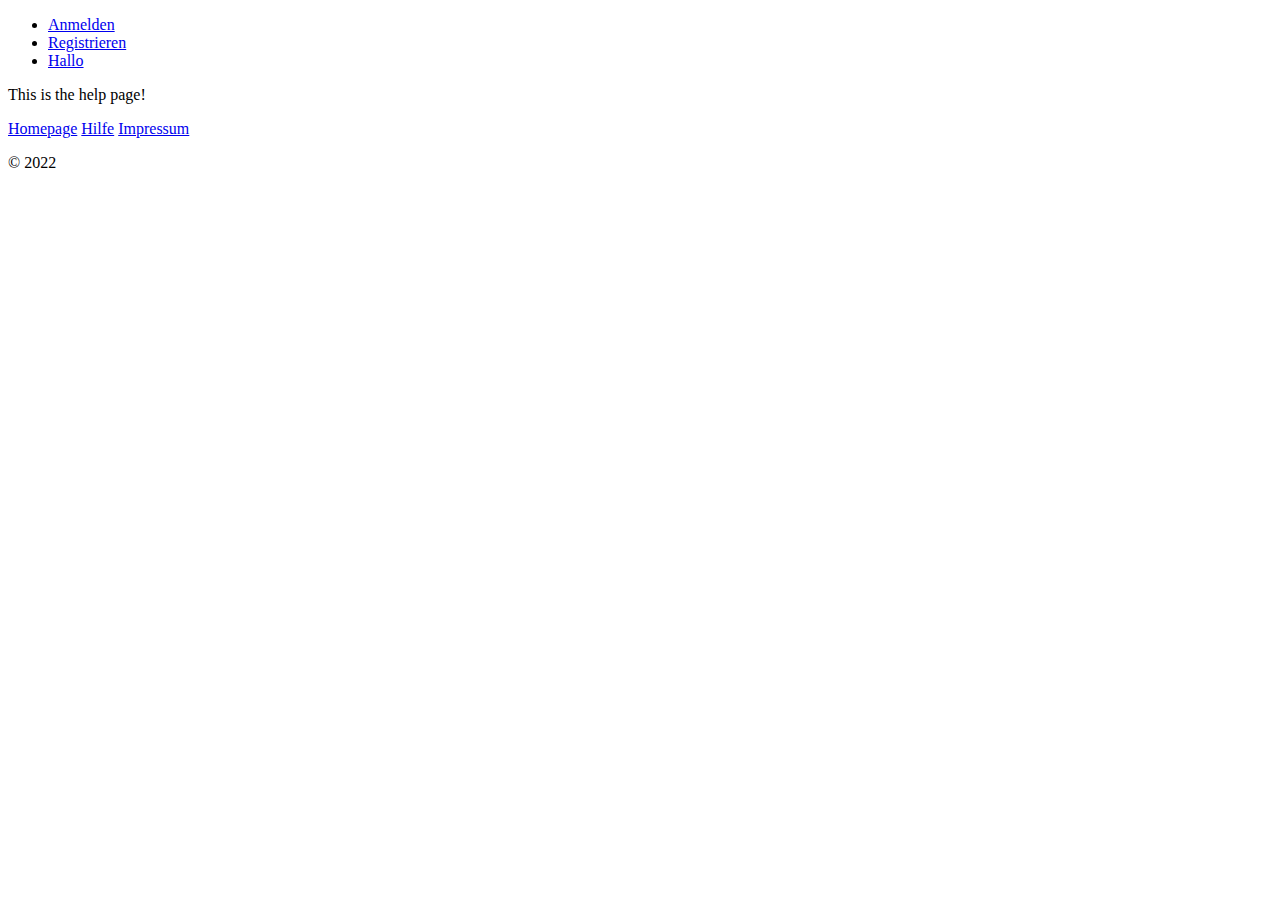
<file: help.html>
<!DOCTYPE html>
<html lang="de-AT">
<head>
	<title>Homepage</title>
	
	<!-- CSS only -->
	<link href="https://cdn.jsdelivr.net/npm/bootstrap@5.2.2/dist/css/bootstrap.min.css" rel="stylesheet" integrity="sha384-Zenh87qX5JnK2Jl0vWa8Ck2rdkQ2Bzep5IDxbcnCeuOxjzrPF/et3URy9Bv1WTRi" crossorigin="anonymous">
	<!-- JavaScript Bundle with Popper -->
	<script defer src="https://cdn.jsdelivr.net/npm/bootstrap@5.2.2/dist/js/bootstrap.bundle.min.js" integrity="sha384-OERcA2EqjJCMA+/3y+gxIOqMEjwtxJY7qPCqsdltbNJuaOe923+mo//f6V8Qbsw3" crossorigin="anonymous"></script>
	
	<!-- My Style Sheet
	<link rel="stylesheet" href="CSS/styles.css" type="text/css"> -->
	
    <meta charset="UTF-8">
	<meta name="viewport" content="width=device-width, initial-scale=1.0">
	<meta name="description" content="Häufig gestellte Fragen und andere Hilfeleistungen">
	<meta name="keywords" content="Hotel, Reservierung, Blog, Anmelden">
	<meta name="author" content="Alexander Smietana">
</head>
<body>
	<header>
		<nav>
			<ul>
				<li><a href="login.html">Anmelden</a></li>
				<li><a href="register.html">Registrieren</a></li>
				<li><a href="register2.html">Hallo</a></li>
			</ul>
		</nav>
	</header>
	<main>
		<p>This is the help page!</p>
	</main>
	<footer>
		<a href="index.html">Homepage</a>
		<a href="help.html" target="_self">Hilfe</a>
		<a href="impressum.html" target="_self">Impressum</a>
		<p>&copy; 2022</p>
	</footer>
</body>
</html>
</file>
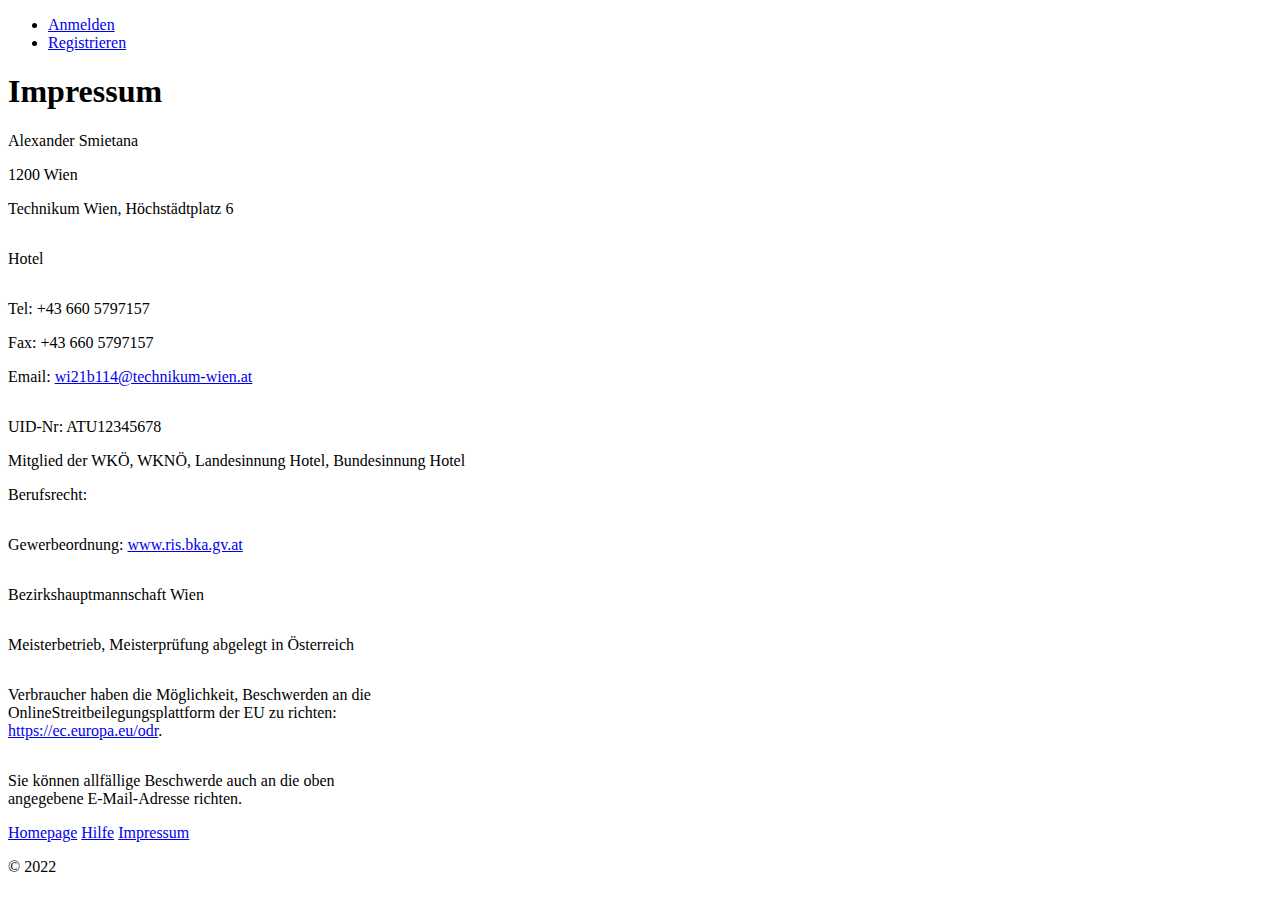
<file: impressum.html>
<!DOCTYPE html>
<html lang="de-AT">
<head>
	<title>Impressum</title>
	
	<!-- CSS only -->
	<link href="https://cdn.jsdelivr.net/npm/bootstrap@5.2.2/dist/css/bootstrap.min.css" rel="stylesheet" integrity="sha384-Zenh87qX5JnK2Jl0vWa8Ck2rdkQ2Bzep5IDxbcnCeuOxjzrPF/et3URy9Bv1WTRi" crossorigin="anonymous">
	<!-- JavaScript Bundle with Popper -->
	<script defer src="https://cdn.jsdelivr.net/npm/bootstrap@5.2.2/dist/js/bootstrap.bundle.min.js" integrity="sha384-OERcA2EqjJCMA+/3y+gxIOqMEjwtxJY7qPCqsdltbNJuaOe923+mo//f6V8Qbsw3" crossorigin="anonymous"></script>
	
	<!-- My Style Sheet
	<link rel="stylesheet" href="CSS/styles.css" type="text/css"> -->
	
    <meta charset="UTF-8"/>
	<meta name="viewport" content="width=device-width, initial-scale=1.0"/>
	<meta name="description" content="Impressum"/>
	<meta name="keywords" content="Hotel, Reservierung, Blog, Anmelden, Impressum"/>
	<meta name="author" content="Alexander Smietana"/>
</head>
<body>
	<header>
		<nav>
			<ul>
				<li><a href="login.html">Anmelden</a></li>
				<li><a href="register.html">Registrieren</a></li>
			</ul>
		</nav>
	</header>
	<main>
		<h1>Impressum</h1>
		<p>Alexander Smietana</p>
		<p>1200 Wien</p>
		<p>Technikum Wien, Höchstädtplatz 6</p>
		<p style="margin-top: 2em; margin-bottom: 2em;">Hotel</p>
		<p>Tel: +43 660 5797157</p>
		<p>Fax: +43 660 5797157</p>
		<p>Email: <a href="mailto: wi21b114@technikum-wien.at">wi21b114@technikum-wien.at</a></p>
		<p  style="margin-top: 2em">UID-Nr:  ATU12345678 </p>
		<p>Mitglied der WKÖ, WKNÖ, Landesinnung Hotel, Bundesinnung Hotel </p>
		<p style="margin-bottom: 2em;">Berufsrecht:</p>
		<p>Gewerbeordnung: <a href="https://www.ris.bka.gv.at/">www.ris.bka.gv.at</a></p>
		<p style="margin-top: 2em; margin-bottom: 2em;">Bezirkshauptmannschaft Wien</p>
		<p>Meisterbetrieb, Meisterprüfung abgelegt in Österreich</p>
		<p style="margin-top: 2em; margin-bottom: 2em;">Verbraucher haben die Möglichkeit, Beschwerden an die <br/>OnlineStreitbeilegungsplattform der EU zu richten:<br/>
		<a href="https://ec.europa.eu/consumers/odr/main/index.cfm?event=main.home.chooseLanguage">https://ec.europa.eu/odr</a>.</p>
		<p>Sie können allfällige Beschwerde auch an die oben <br/>angegebene E-Mail-Adresse richten. </p>
	</main>
	<footer>
		<a href="index.html" target="_self">Homepage</a>
		<a href="help.html" target="_self">Hilfe</a>
		<a href="impressum.html" target="_self">Impressum</a>
		<p>&copy; 2022</p>
	</footer>
</body>
</html>
</file>
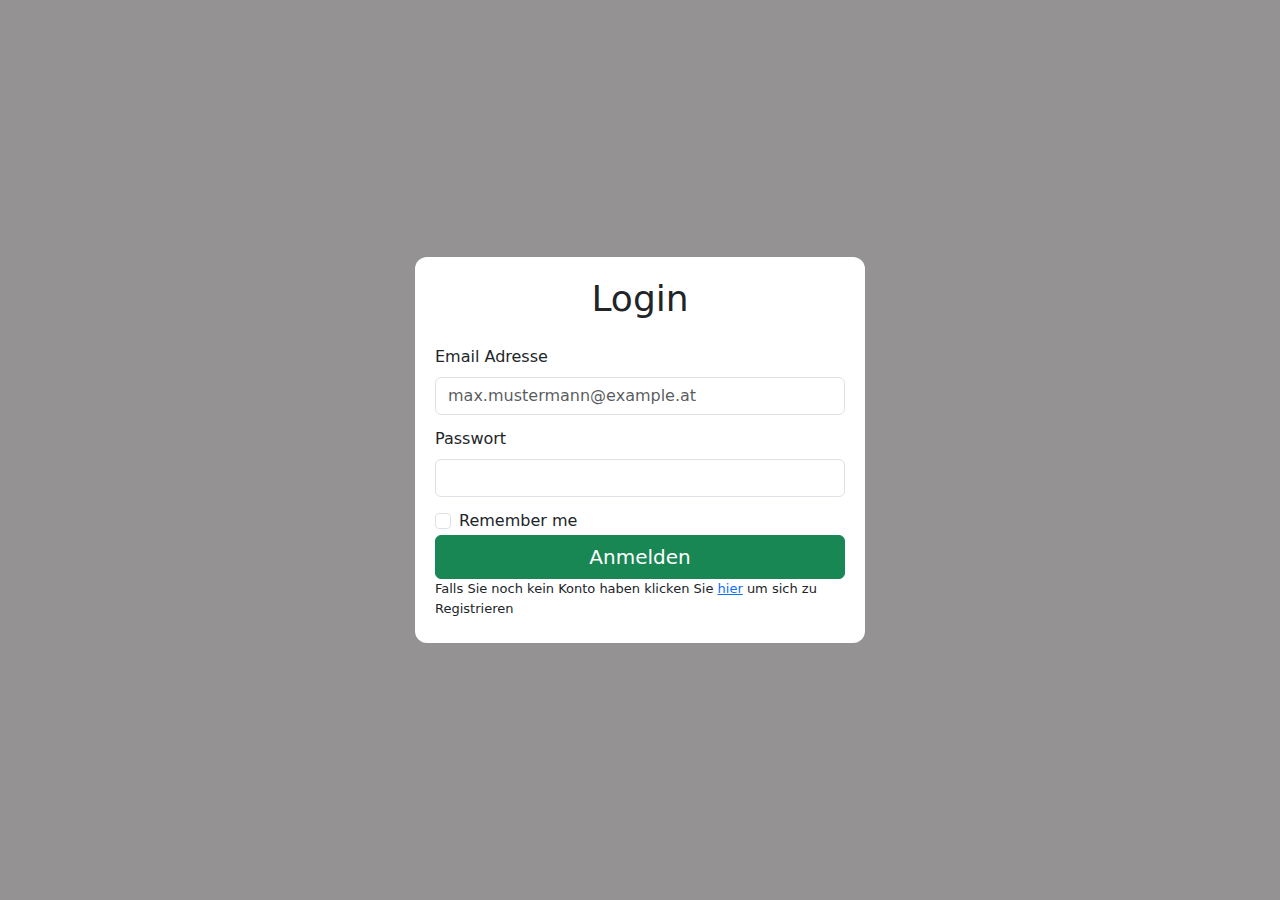
<file: login1.html>
<!doctype html>
<html lang="en">
  <head>
    <meta charset="utf-8">
    <meta name="viewport" content="width=device-width, initial-scale=1">
    <meta name="description" content="Create an Account">
    <meta name="author" content="Mark Otto, Jacob Thornton, and Bootstrap contributors">
    <meta name="generator" content="Hugo 0.104.2">
    <title>Register</title>

    <!-- <link rel="canonical" href="https://getbootstrap.com/docs/5.2/examples/sign-in/"> -->
	<link href="https://cdn.jsdelivr.net/npm/bootstrap@5.2.2/dist/css/bootstrap.min.css" rel="stylesheet">
    <link href="CSS/signin.css" rel="stylesheet">
</head>
   
 
 <body>
  
  <div class="login">
    
    <h1 class="text-center">Login</h1>
  
    
    <form>

      <div class="form-group">
        <label class="form-label" for="email">Email Adresse</label>
        <input class="form-control" type="email" id ="email" placeholder="max.mustermann@example.at">
      </div>

      <div class="form-group">
        <label class="form-label" for="password">Passwort</label>
        <input class="form-control" type="password" id ="password">
      </div>

      <div class="form-check">
        <input class="form-check-input" type="checkbox" id ="check">
        <label class="form-check-label" for="check">Remember me</label>
      </div>
    
      <input class="btn btn-success w-100" type="submit" value="Anmelden">

      
        
      <p>Falls Sie noch kein Konto haben klicken Sie <a href= "register2 copy.html">hier</a> um sich zu Registrieren</p>

    </form>

  </div>


 
</body>
</html>
</file>
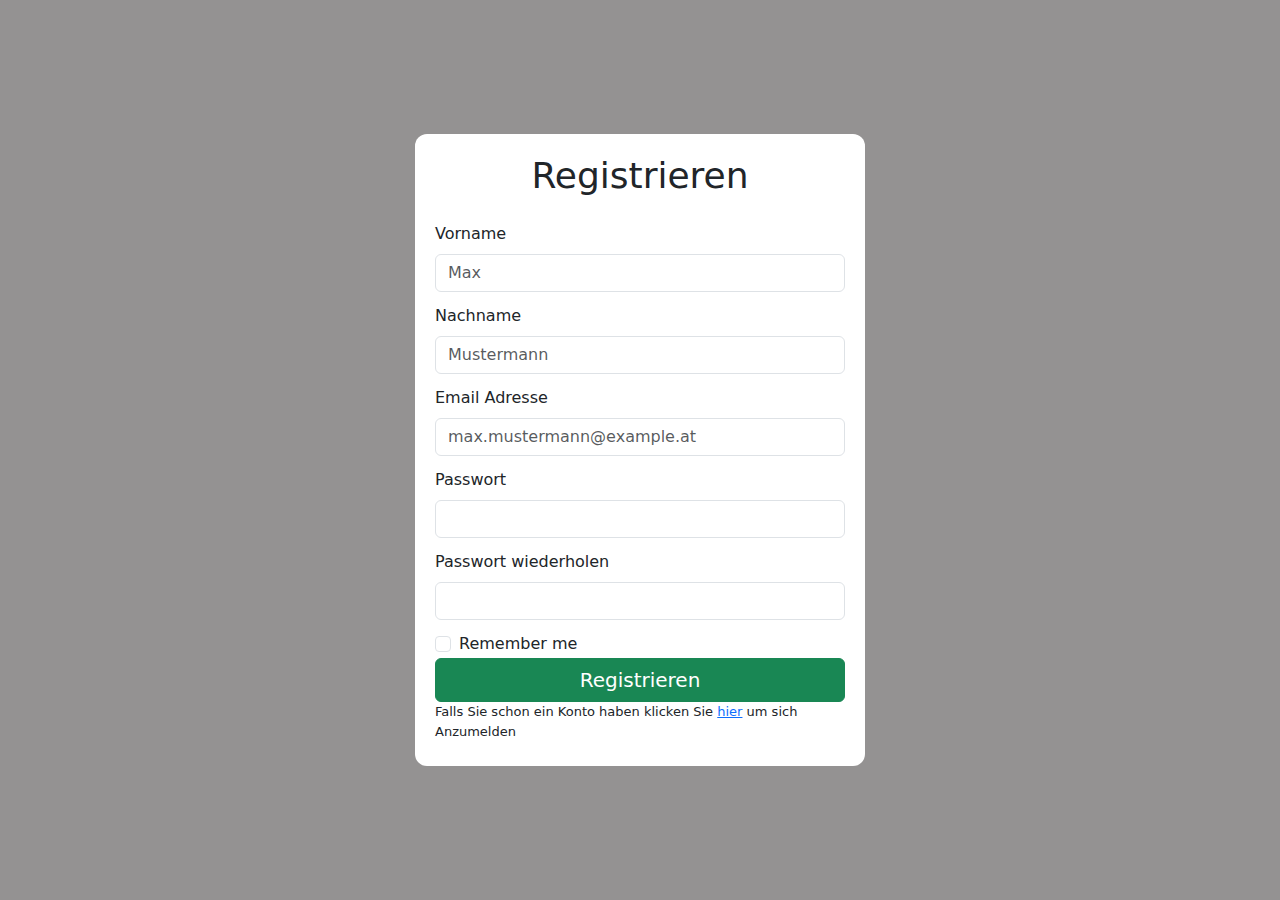
<file: registrieren.html>
<!doctype html>
<html lang="en">
  <head>
    <meta charset="utf-8">
    <meta name="viewport" content="width=device-width, initial-scale=1">
    <meta name="description" content="Create an Account">
    <meta name="author" content="Mark Otto, Jacob Thornton, and Bootstrap contributors">
    <meta name="generator" content="Hugo 0.104.2">
    <title>Register</title>

    <!-- <link rel="canonical" href="https://getbootstrap.com/docs/5.2/examples/sign-in/"> -->
	<link href="https://cdn.jsdelivr.net/npm/bootstrap@5.2.2/dist/css/bootstrap.min.css" rel="stylesheet">
    <link href="CSS/signin.css" rel="stylesheet">
</head>
   
 
 <body>
  
  <div class="login">
    
    <h1 class="text-center">Registrieren</h1>
  
    
    <form>

      <div class="form-group">
        <label class="form-label" for="vorname">Vorname</label>
        <input class="form-control" type="text" placeholder="Max" id ="vorname"  required>
      </div>

      <div class="form-group">
        <label class="form-label" for="nachname">Nachname</label>
        <input class="form-control" type="text" id ="lastname" placeholder="Mustermann">
      </div>

      <div class="form-group">
        <label class="form-label" for="email">Email Adresse</label>
        <input class="form-control" type="email" id ="email" placeholder="max.mustermann@example.at">
      </div>

      <div class="form-group">
        <label class="form-label" for="password">Passwort</label>
        <input class="form-control" type="password" id ="password1">
      </div>

      <div class="form-group">
        <label class="form-label" for="password">Passwort wiederholen</label>
        <input class="form-control" type="password" id ="password2">
      </div>

      <div class="form-check">
        <input class="form-check-input" type="checkbox" id ="check">
        <label class="form-check-label" for="check">Remember me</label>
      </div>

      <input class="btn btn-success w-100" type="submit" value="Registrieren">

      <p>Falls Sie schon ein Konto haben klicken Sie <a href= "register2.html">hier</a> um sich Anzumelden</p>
    </form>

  </div>


 
</body>
</html>
</file>
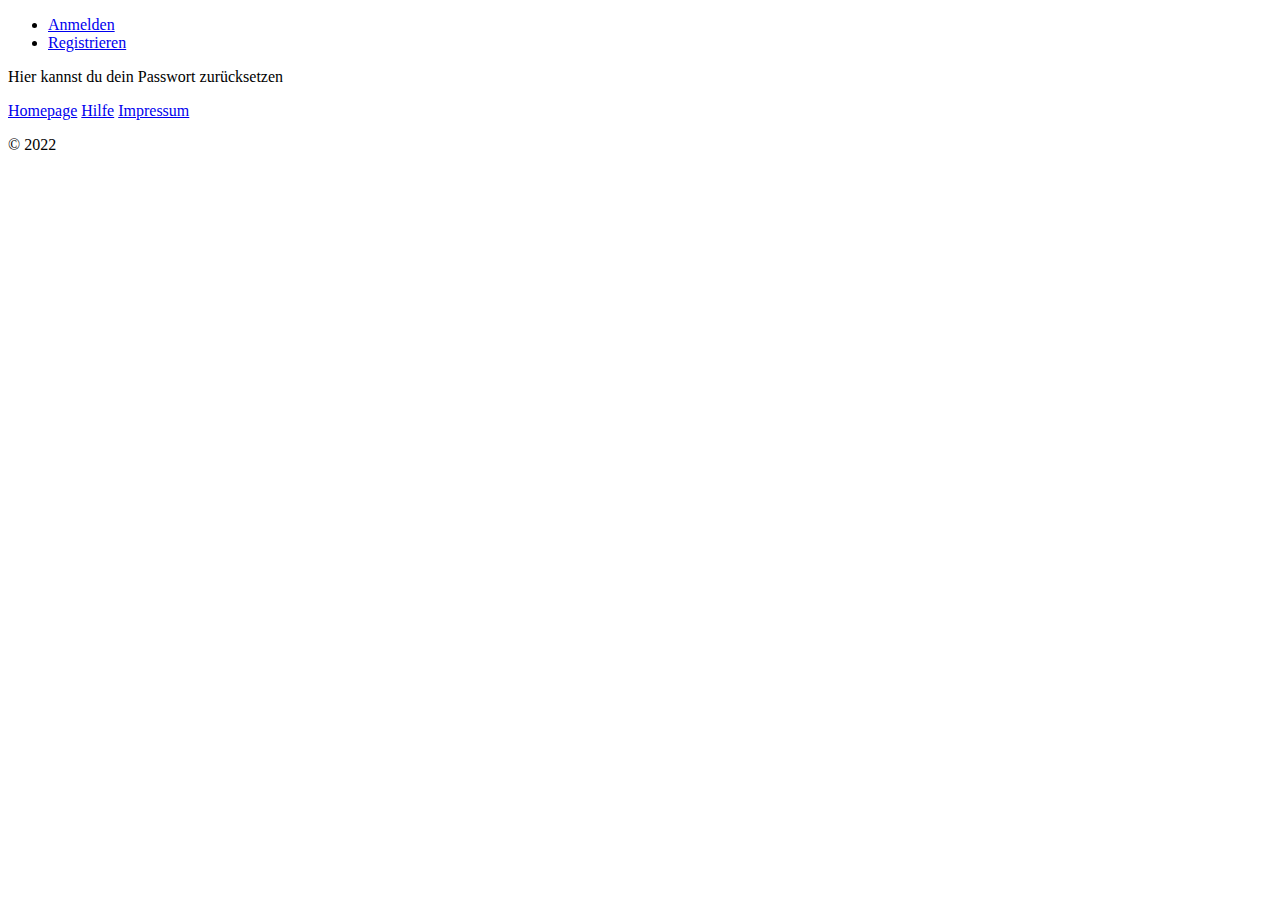
<file: reset_pw.html>
<!DOCTYPE html>
<html lang="de-AT">
<head>
	<title>Passwort zurücksetzen</title>
	
	<!-- CSS only -->
	<link href="https://cdn.jsdelivr.net/npm/bootstrap@5.2.2/dist/css/bootstrap.min.css" rel="stylesheet" integrity="sha384-Zenh87qX5JnK2Jl0vWa8Ck2rdkQ2Bzep5IDxbcnCeuOxjzrPF/et3URy9Bv1WTRi" crossorigin="anonymous">
	<!-- JavaScript Bundle with Popper -->
	<script defer src="https://cdn.jsdelivr.net/npm/bootstrap@5.2.2/dist/js/bootstrap.bundle.min.js" integrity="sha384-OERcA2EqjJCMA+/3y+gxIOqMEjwtxJY7qPCqsdltbNJuaOe923+mo//f6V8Qbsw3" crossorigin="anonymous"></script>
	
	<!-- My Style Sheet
	<link rel="stylesheet" href="CSS/styles.css" type="text/css"> -->
	
    <meta charset="UTF-8">
	<meta name="viewport" content="width=device-width, initial-scale=1.0">
	<meta name="description" content="Passwort zurücksetzen">
	<meta name="keywords" content="Hotel, Reservierung, Blog, Anmelden">
	<meta name="author" content="Alexander Smietana">
</head>
<body>
	<header>
		<nav>
			<ul>
				<li><a href="login.html">Anmelden</a></li>
				<li><a href="register.html">Registrieren</a></li>
			</ul>
		</nav>
	</header>
	<main>
		<p>Hier kannst du dein Passwort zurücksetzen</p>
	</main>
	<footer>
		<a href="index.html">Homepage</a>
		<a href="help.html" target="_self">Hilfe</a>
		<a href="impressum.html" target="_self">Impressum</a>
		<p>&copy; 2022</p>
	</footer>
</body>
</html>
</file>
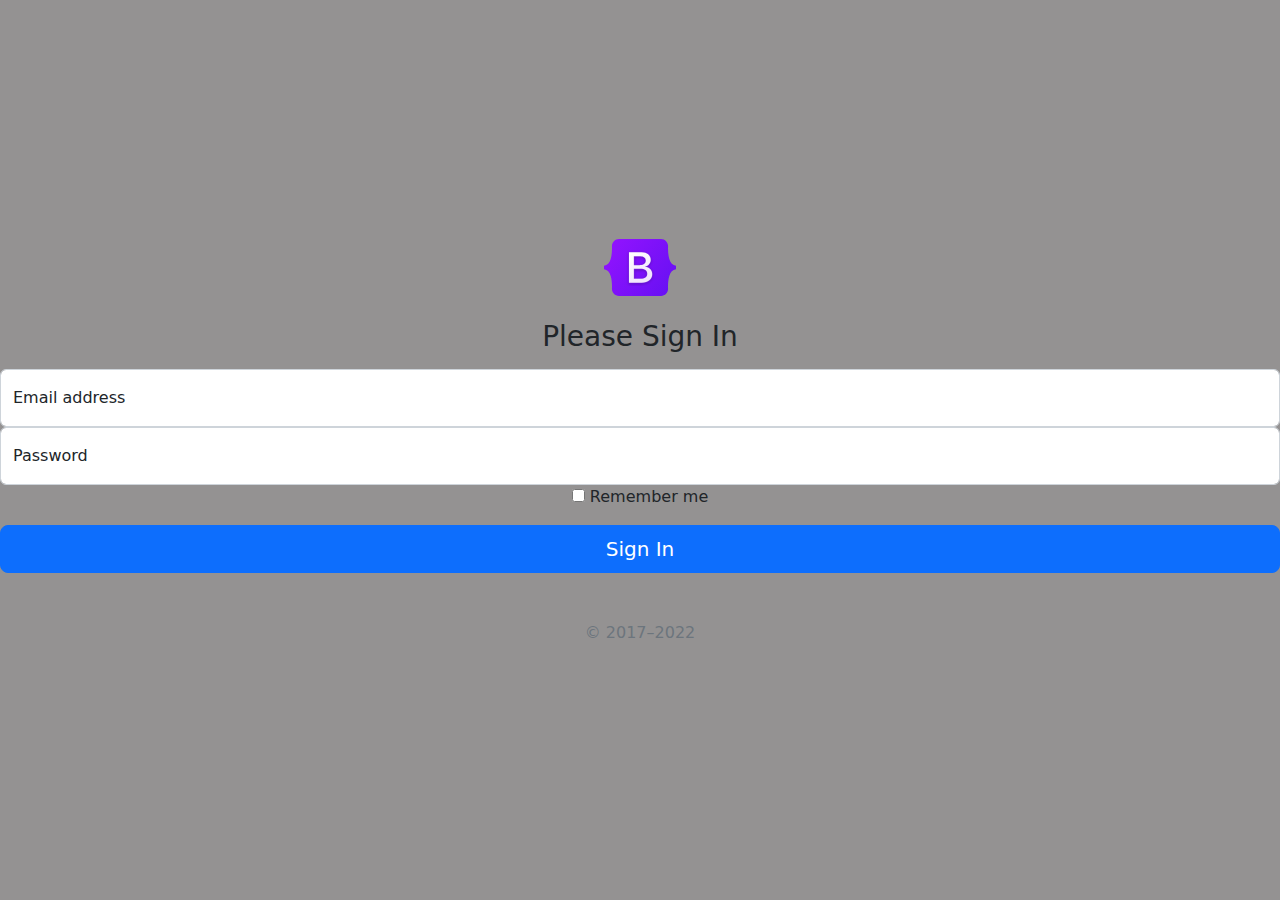
<file: sign_in.html>
<!doctype html>
<html lang="en">
  <head>
    <meta charset="utf-8">
    <meta name="viewport" content="width=device-width, initial-scale=1">
    <meta name="description" content="Log into your Account">
    <meta name="author" content="Mark Otto, Jacob Thornton, and Bootstrap contributors">
    <meta name="generator" content="Hugo 0.104.2">
    <title>Sign In</title>

    <link rel="canonical" href="https://getbootstrap.com/docs/5.2/examples/sign-in/">
	<link href="CSS/bootstrap.min.css" rel="stylesheet">

    <style>
      .bd-placeholder-img {
        font-size: 1.125rem;
        text-anchor: middle;
        -webkit-user-select: none;
        -moz-user-select: none;
        user-select: none;
      }

      @media (min-width: 768px) {
        .bd-placeholder-img-lg {
          font-size: 3.5rem;
        }
      }

      .b-example-divider {
        height: 3rem;
        background-color: rgba(0, 0, 0, .1);
        border: solid rgba(0, 0, 0, .15);
        border-width: 1px 0;
        box-shadow: inset 0 .5em 1.5em rgba(0, 0, 0, .1), inset 0 .125em .5em rgba(0, 0, 0, .15);
      }

      .b-example-vr {
        flex-shrink: 0;
        width: 1.5rem;
        height: 100vh;
      }

      .bi {
        vertical-align: -.125em;
        fill: currentColor;
      }

      .nav-scroller {
        position: relative;
        z-index: 2;
        height: 2.75rem;
        overflow-y: hidden;
      }

      .nav-scroller .nav {
        display: flex;
        flex-wrap: nowrap;
        padding-bottom: 1rem;
        margin-top: -1px;
        overflow-x: auto;
        text-align: center;
        white-space: nowrap;
        -webkit-overflow-scrolling: touch;
      }
    </style>

    
    <!-- Custom styles for this template -->
    <link href="CSS/signin.css" rel="stylesheet">
  </head>
  <body class="text-center">
    
<main class="form-signin w-100 m-auto">
  <form>
    <img class="mb-4" src="images/bootstrap-logo.svg" alt="Bootstrap logo" width="72" height="57">
    <h1 class="h3 mb-3 fw-normal">Please Sign In</h1>

    <div class="form-floating">
      <input type="email" class="form-control" id="floatingInput" placeholder="name@example.com">
      <label for="floatingInput">Email address</label>
    </div>
    <div class="form-floating">
      <input type="password" class="form-control" id="floatingPassword" placeholder="Password">
      <label for="floatingPassword">Password</label>
    </div>

    <div class="checkbox mb-3">
      <label>
        <input type="checkbox" value="remember-me"> Remember me
      </label>
    </div>
    <!-- From template but button doesnt do link to index.html
	<button class="w-100 btn btn-lg btn-primary" type="submit">Sign in</button>
	-->
	<!-- Solution I found on "https://stackoverflow.com/questions/36003670/how-to-put-a-link-on-a-button-with-bootstrap" -->
	<a href="index.html" class="w-100 btn btn-lg btn-primary" role="button">Sign In</a>
    <p class="mt-5 mb-3 text-muted">&copy; 2017–2022</p>
  </form>
</main>


    
  </body>
</html>
</file>
<file: CSS/signin.css>
* {
  margin: 0;
  padding: 0;
  box-sizing: border-box;
}

body{
  height: 100vh;
  display: flex;
  align-items: center;
  justify-content: center;
  background: rgb(148, 146, 146);
  
}

.login{
  width: 450px;
  height: min-content;
  padding: 20px;
  border-radius: 12px;
  background: #ffff;
}
.login p {
  font-size: 13px;
  margin-bottom: 5px;

}

.login h1{
  font-size: 36px;
  margin-bottom: 25px;

}

.login form{
  font-size: 20x;
}

.login form .form-group {
  margin-bottom: 12px;
}

.login form input[type="submit"]{
  font-size: 20px;
  margin-top: 15ppx;

}
</file>
